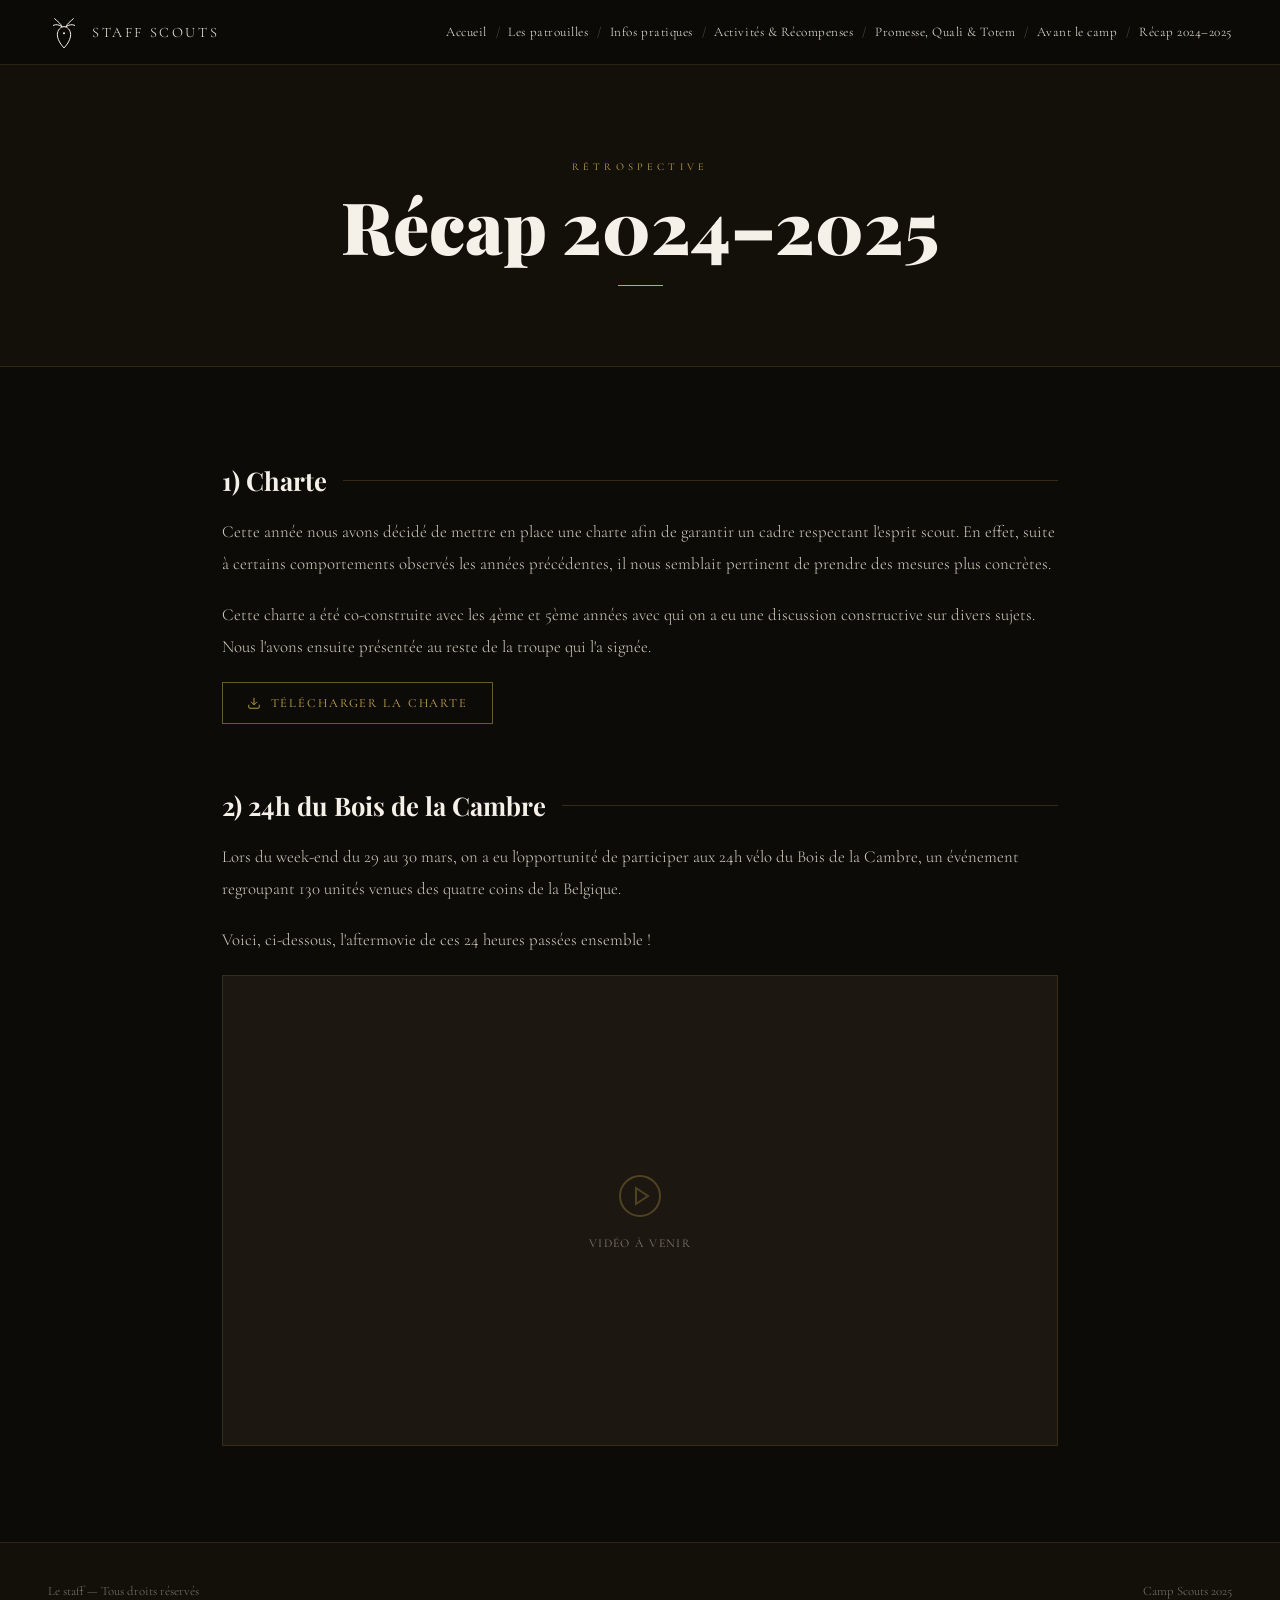
<file: recap.html>
<!DOCTYPE html>
<html lang="fr">
<head>
  <meta charset="UTF-8" />
  <meta name="viewport" content="width=device-width, initial-scale=1.0" />
  <title>Récap 2024–2025 — Le Geer Express</title>
  <link rel="preconnect" href="https://fonts.googleapis.com" />
  <link rel="preconnect" href="https://fonts.gstatic.com" crossorigin />
  <link href="https://fonts.googleapis.com/css2?family=Playfair+Display:ital,wght@0,700;0,900;1,700&family=Cormorant+Garamond:ital,wght@0,300;0,400;0,600;1,300;1,400&display=swap" rel="stylesheet" />
  <link rel="stylesheet" href="/assets/css/style.css" />
  <style>
    .recap-block { margin-bottom: 4rem; }
    .recap-block:last-child { margin-bottom: 0; }
    .recap-block h3 {
      font-family: 'Playfair Display', serif;
      font-size: 1.6rem;
      font-weight: 700;
      color: var(--cream);
      margin-bottom: 1.2rem;
      display: flex;
      align-items: center;
      gap: 1rem;
    }
    .recap-block h3::after {
      content: '';
      flex: 1; height: 1px;
      background: rgba(201,168,76,0.2);
    }
    .recap-block p {
      font-size: 1.05rem;
      font-weight: 300;
      line-height: 1.9;
      color: var(--text);
      margin-bottom: 1.2rem;
    }
  </style>
</head>
<body>

  <nav id="navbar" class="opaque">
    <a class="nav-logo" href="/">
      <svg viewBox="0 0 40 48" xmlns="http://www.w3.org/2000/svg">
        <path d="M20 48 C20 48 10 38 10 28 C10 21 15 16 20 16 C25 16 30 21 30 28 C30 38 20 48 20 48Z"/>
        <path d="M17 16 C15 11 10 8 6 4"/><path d="M17 16 C13 13 8 12 4 14"/>
        <path d="M23 16 C25 11 30 8 34 4"/><path d="M23 16 C27 13 32 12 36 14"/>
        <circle cx="20" cy="26" r="1.5" fill="currentColor" stroke="none"/>
      </svg>
      <span>Staff Scouts</span>
    </a>
    <ul class="nav-links">
      <li><a href="/">Accueil</a></li>
      <li><a href="/patrouilles">Les patrouilles</a></li>
      <li><a href="/infos">Infos pratiques</a></li>
      <li><a href="/activites">Activités &amp; Récompenses</a></li>
      <li><a href="/promesse">Promesse, Quali &amp; Totem</a></li>
      <li><a href="/avant">Avant le camp</a></li>
      <li><a href="/recap">Récap 2024–2025</a></li>
    </ul>
    <button class="burger" id="burger" aria-label="Menu">
      <span></span><span></span><span></span>
    </button>
  </nav>
  <div class="mobile-menu" id="mobileMenu">
    <a href="/" onclick="closeMenu()">Accueil</a>
    <a href="/patrouilles" onclick="closeMenu()">Les patrouilles</a>
    <a href="/infos" onclick="closeMenu()">Infos pratiques</a>
    <a href="/activites" onclick="closeMenu()">Activités &amp; Récompenses</a>
    <a href="/promesse" onclick="closeMenu()">Promesse, Quali &amp; Totem</a>
    <a href="/avant" onclick="closeMenu()">Avant le camp</a>
    <a href="/recap" onclick="closeMenu()">Récap 2024–2025</a>
  </div>

  <div class="page-header">
    <span class="page-tag">Rétrospective</span>
    <h1 class="page-title">Récap 2024–2025</h1>
    <div class="page-rule"></div>
  </div>

  <section>
    <div class="container">

      <div class="recap-block reveal">
        <h3>1) Charte</h3>
        <p>Cette année nous avons décidé de mettre en place une charte afin de garantir un cadre respectant l'esprit scout. En effet, suite à certains comportements observés les années précédentes, il nous semblait pertinent de prendre des mesures plus concrètes.</p>
        <p>Cette charte a été co-construite avec les 4ème et 5ème années avec qui on a eu une discussion constructive sur divers sujets. Nous l'avons ensuite présentée au reste de la troupe qui l'a signée.</p>
        <a class="btn-download" href="/assets/docs/charte.docx">
          <svg viewBox="0 0 24 24"><path d="M21 15v4a2 2 0 0 1-2 2H5a2 2 0 0 1-2-2v-4"/><polyline points="7 10 12 15 17 10"/><line x1="12" y1="15" x2="12" y2="3"/></svg>
          Télécharger la charte
        </a>
      </div>

      <div class="recap-block reveal">
        <h3>2) 24h du Bois de la Cambre</h3>
        <p>Lors du week-end du 29 au 30 mars, on a eu l'opportunité de participer aux 24h vélo du Bois de la Cambre, un événement regroupant 130 unités venues des quatre coins de la Belgique.</p>
        <p>Voici, ci-dessous, l'aftermovie de ces 24 heures passées ensemble !</p>
        <div class="video-wrapper">
          <!-- <iframe src="https://www.youtube.com/embed/TON_ID" allowfullscreen></iframe> -->
          <div class="video-placeholder">
            <svg viewBox="0 0 24 24"><circle cx="12" cy="12" r="10"/><polygon points="10 8 16 12 10 16 10 8"/></svg>
            Vidéo à venir
          </div>
        </div>
      </div>

    </div>
  </section>

  <footer>
    <span>Le staff &mdash; Tous droits réservés</span>
    <span>Camp Scouts 2025</span>
  </footer>

  <script src="/assets/js/main.js"></script>
</body>
</html>
</file>
<file: assets/css/style.css>
*, *::before, *::after { margin: 0; padding: 0; box-sizing: border-box; }

:root {
  --gold:       #c9a84c;
  --gold-light: #e8cc85;
  --cream:      #f5f0e8;
  --dark:       #0d0b08;
  --dark2:      #13100a;
  --dark3:      #1c1710;
  --text:       #d4cdc0;
  --muted:      rgba(212, 205, 192, 0.55);
}

html { scroll-behavior: smooth; }

body {
  font-family: 'Cormorant Garamond', serif;
  background: var(--dark);
  color: var(--text);
  overflow-x: hidden;
}

/* ── NAVBAR ── */
nav {
  position: fixed;
  top: 0; left: 0; right: 0;
  z-index: 100;
  display: flex;
  align-items: center;
  justify-content: space-between;
  padding: 1.6rem 3rem;
  transition: background 0.4s ease, padding 0.4s ease;
}

nav.scrolled {
  background: rgba(13, 11, 8, 0.92);
  backdrop-filter: blur(12px);
  padding: 1rem 3rem;
  border-bottom: 1px solid rgba(201, 168, 76, 0.15);
}

/* Sur les pages sans hero, la navbar est toujours opaque */
nav.opaque {
  background: rgba(13, 11, 8, 0.97);
  backdrop-filter: blur(12px);
  padding: 1rem 3rem;
  border-bottom: 1px solid rgba(201, 168, 76, 0.15);
}

.nav-logo {
  display: flex;
  align-items: center;
  gap: 0.75rem;
  text-decoration: none;
  color: var(--cream);
}

.nav-logo svg {
  width: 32px; height: 32px;
  fill: none;
  stroke: var(--cream);
  stroke-width: 1.5;
  stroke-linecap: round;
}

.nav-logo img {
  width: 24px;
  height: 24px;
  object-fit: contain;
}

.nav-logo span {
  font-size: 0.9rem;
  font-weight: 300;
  letter-spacing: 0.18em;
  text-transform: uppercase;
}

.nav-links {
  display: flex;
  align-items: center;
  list-style: none;
}

.nav-links li { display: flex; align-items: center; }

.nav-links li:not(:last-child)::after {
  content: '/';
  color: rgba(245,240,232,0.3);
  margin: 0 0.55rem;
  font-size: 0.8rem;
}

.nav-links a {
  color: var(--cream);
  text-decoration: none;
  font-size: 0.82rem;
  font-weight: 300;
  letter-spacing: 0.04em;
  transition: color 0.25s;
  white-space: nowrap;
}

.nav-links a:hover,
.nav-links a.active { color: var(--gold); }

/* Burger */
.burger {
  display: none;
  flex-direction: column;
  gap: 5px;
  cursor: pointer;
  background: none;
  border: none;
  padding: 4px;
}
.burger span {
  display: block;
  width: 24px; height: 1px;
  background: var(--cream);
  transition: all 0.3s ease;
}
.burger.open span:nth-child(1) { transform: translateY(6px) rotate(45deg); }
.burger.open span:nth-child(2) { opacity: 0; }
.burger.open span:nth-child(3) { transform: translateY(-6px) rotate(-45deg); }

.mobile-menu {
  display: none;
  position: fixed;
  inset: 0;
  background: rgba(13,11,8,0.97);
  z-index: 99;
  flex-direction: column;
  align-items: center;
  justify-content: center;
  gap: 2rem;
}
.mobile-menu.open { display: flex; }
.mobile-menu a {
  color: var(--cream);
  text-decoration: none;
  font-family: 'Playfair Display', serif;
  font-size: 2rem;
  font-weight: 700;
  transition: color 0.25s;
}
.mobile-menu a:hover { color: var(--gold); }

/* ── PAGE HEADER (pages sans hero) ── */
.page-header {
  padding: 10rem 2rem 5rem;
  text-align: center;
  background: var(--dark2);
  border-bottom: 1px solid rgba(201,168,76,0.15);
}

.page-tag {
  font-size: 0.65rem;
  letter-spacing: 0.4em;
  text-transform: uppercase;
  color: var(--gold);
  font-weight: 400;
  display: block;
  margin-bottom: 1rem;
}

.page-title {
  font-family: 'Playfair Display', serif;
  font-size: clamp(2.5rem, 6vw, 4.5rem);
  font-weight: 900;
  color: var(--cream);
  line-height: 1;
}

.page-rule {
  width: 45px; height: 1px;
  background: var(--gold);
  margin: 1.5rem auto 0;
}

/* ── SECTIONS COMMUNES ── */
section { padding: 6rem 0; }

.container {
  max-width: 900px;
  margin: 0 auto;
  padding: 0 2rem;
}

.container-wide {
  max-width: 1100px;
  margin: 0 auto;
  padding: 0 2rem;
}

.section-tag {
  font-size: 0.65rem;
  letter-spacing: 0.4em;
  text-transform: uppercase;
  color: var(--gold);
  font-weight: 400;
  display: block;
  margin-bottom: 1rem;
}

.section-title {
  font-family: 'Playfair Display', serif;
  font-size: clamp(2rem, 5vw, 3.2rem);
  font-weight: 700;
  color: var(--cream);
  line-height: 1.1;
}

.section-rule {
  width: 45px; height: 1px;
  background: var(--gold);
  margin: 1.5rem 0 2rem;
}

.section-rule.centered { margin: 1.5rem auto 2rem; }

/* ── PLACEHOLDERS ── */
.img-placeholder {
  background: var(--dark3);
  border: 1px solid rgba(201,168,76,0.2);
  display: flex;
  flex-direction: column;
  align-items: center;
  justify-content: center;
  gap: 0.75rem;
  color: var(--muted);
  font-size: 0.75rem;
  letter-spacing: 0.12em;
  text-transform: uppercase;
}

.img-placeholder svg {
  width: 32px; height: 32px;
  stroke: rgba(201,168,76,0.3);
  fill: none; stroke-width: 1;
}

.video-wrapper {
  position: relative;
  width: 100%;
  aspect-ratio: 16/9;
  background: var(--dark3);
  border: 1px solid rgba(201,168,76,0.15);
  overflow: hidden;
}

.video-wrapper iframe {
  position: absolute; inset: 0;
  width: 100%; height: 100%;
  border: none;
}

.video-placeholder {
  position: absolute; inset: 0;
  display: flex;
  flex-direction: column;
  align-items: center;
  justify-content: center;
  gap: 1rem;
  color: var(--muted);
  font-size: 0.75rem;
  letter-spacing: 0.12em;
  text-transform: uppercase;
}

.video-placeholder svg {
  width: 48px; height: 48px;
  stroke: rgba(201,168,76,0.3);
  fill: none; stroke-width: 1;
}

/* ── BOUTONS ── */
.btn-download {
  display: inline-flex;
  align-items: center;
  gap: 0.6rem;
  padding: 0.75rem 1.5rem;
  border: 1px solid rgba(201,168,76,0.5);
  color: var(--gold);
  text-decoration: none;
  font-size: 0.78rem;
  letter-spacing: 0.15em;
  text-transform: uppercase;
  font-family: 'Cormorant Garamond', serif;
  background: transparent;
  transition: all 0.25s ease;
  cursor: pointer;
}

.btn-download:hover {
  background: rgba(201,168,76,0.08);
  border-color: var(--gold);
  color: var(--gold-light);
}

.btn-download svg {
  width: 14px; height: 14px;
  stroke: currentColor; fill: none; stroke-width: 1.5;
}

/* ── FOOTER ── */
footer {
  background: var(--dark2);
  border-top: 1px solid rgba(201,168,76,0.15);
  padding: 2.5rem 3rem;
  display: flex;
  align-items: center;
  justify-content: space-between;
  font-size: 0.8rem;
  font-weight: 300;
  color: var(--muted);
}

/* ── ANIMATIONS ── */
@keyframes fadeUp {
  from { opacity: 0; transform: translateY(22px); }
  to   { opacity: 1; transform: translateY(0); }
}

.reveal {
  opacity: 0;
  transform: translateY(28px);
  transition: opacity 0.8s ease, transform 0.8s ease;
}
.reveal.visible { opacity: 1; transform: translateY(0); }

/* ── RESPONSIVE ── */
@media (max-width: 860px) {
  nav, nav.opaque { padding: 1.4rem 1.5rem; }
  nav.scrolled    { padding: 0.9rem 1.5rem; }
  .nav-links { display: none; }
  .burger    { display: flex; }
  footer { flex-direction: column; gap: 0.5rem; text-align: center; }
}
</file>
